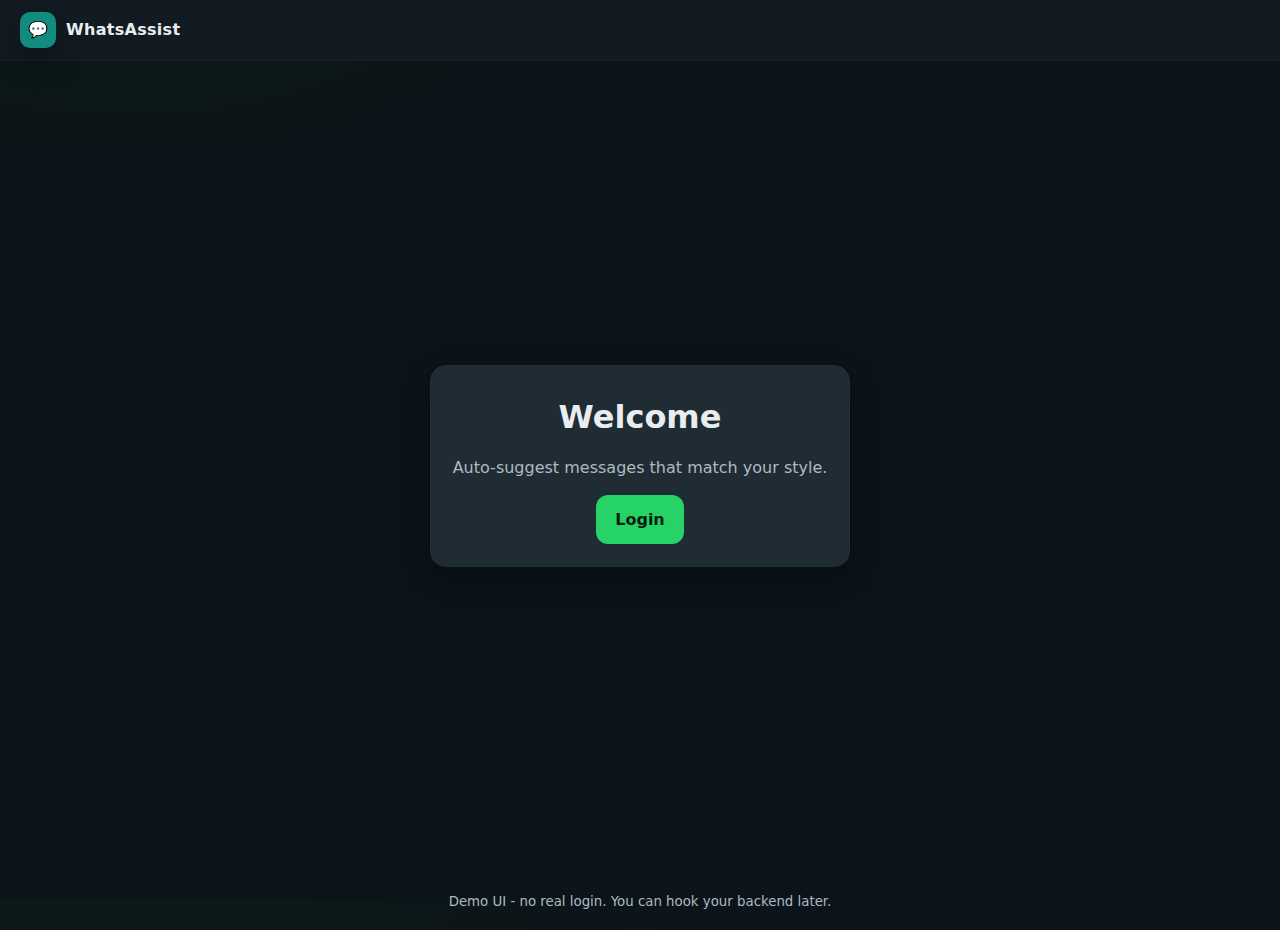
<file: web_project/front/index.html>
<!doctype html>
<html lang="en">
<head>
  <meta charset="utf-8" />
  <meta name="viewport" content="width=device-width, initial-scale=1" />
  <title>WhatsAssist - Login</title>
  <link rel="stylesheet" href="styles.css" />
</head>
<body class="bg">
  <header class="topbar">
    <div class="brand">
      <div class="logo">💬</div>
      <div class="brand-text">WhatsAssist</div>
    </div>
  </header>

  <main class="center-wrap">
    <section class="card hero">
      <h1>Welcome</h1>
      <p class="muted">Auto-suggest messages that match your style.</p>
      <a class="btn btn-primary" href="chats.html">Login</a>
    </section>
  </main>
  <footer class="foot">
    <small class="muted">Demo UI - no real login. You can hook your backend later.</small>
  </footer>
</body>
</html>
</file>
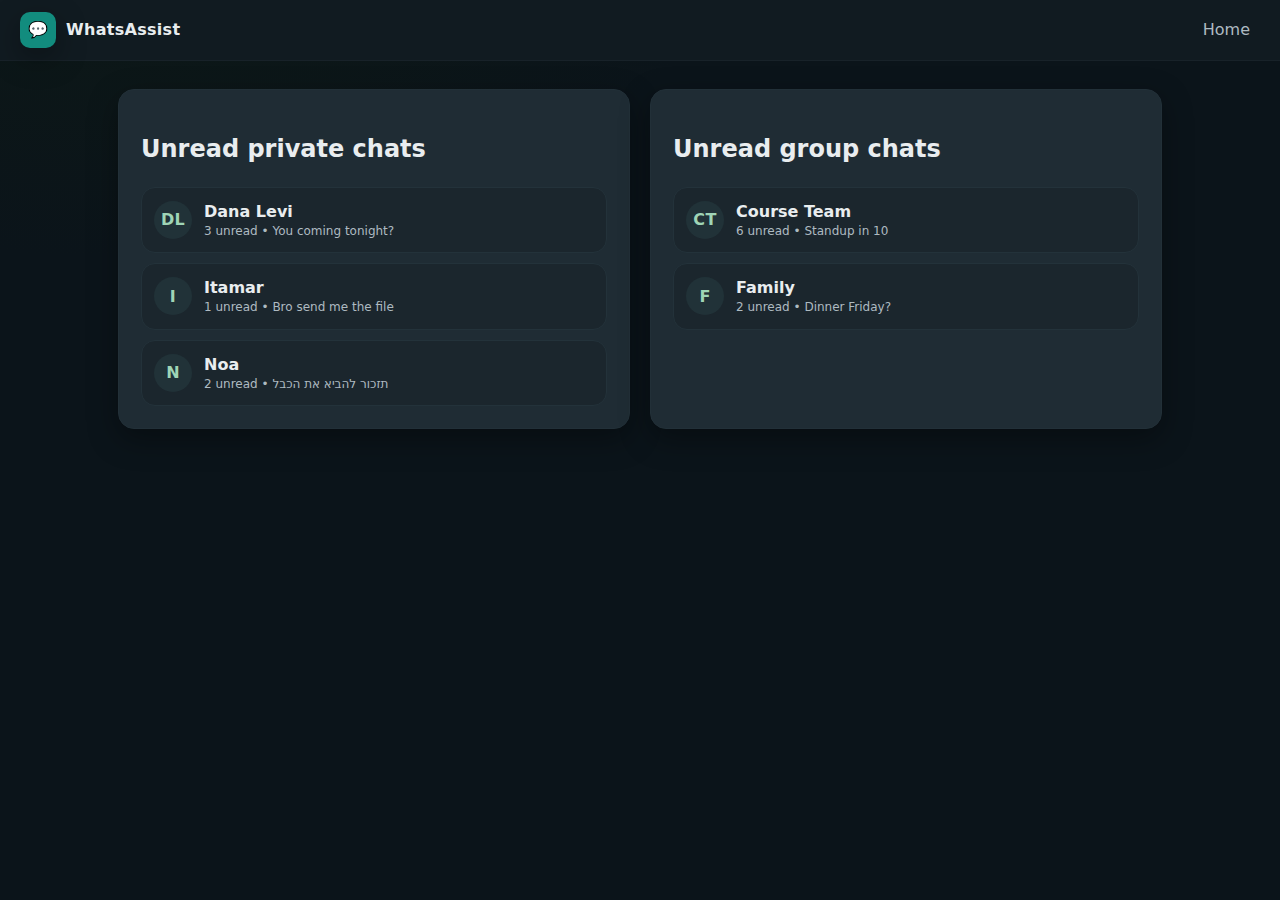
<file: web_project/front/chats.html>
<!doctype html>
<html lang="en">
<head>
  <meta charset="utf-8" />
  <meta name="viewport" content="width=device-width, initial-scale=1" />
  <title>WhatsAssist - Unread Chats</title>
  <link rel="stylesheet" href="styles.css" />
</head>
<body class="bg">
  <header class="topbar">
    <div class="brand">
      <div class="logo">💬</div>
      <div class="brand-text">WhatsAssist</div>
    </div>
    <nav class="nav">
      <a class="nav-link" href="index.html">Home</a>
    </nav>
  </header>

  <main class="content">
    <div class="grid-2">
      <section class="card">
        <h2>Unread private chats</h2>
        <ul id="privateList" class="chat-list"></ul>
      </section>

      <section class="card">
        <h2>Unread group chats</h2>
        <ul id="groupList" class="chat-list"></ul>
      </section>
    </div>
  </main>

  <!-- Suggestion modal -->
  <div id="modal" class="modal hidden" aria-hidden="true">
    <div class="modal-backdrop" data-close="true"></div>
    <div class="modal-card" role="dialog" aria-modal="true" aria-labelledby="modalTitle">
      <div class="modal-head">
        <h3 id="modalTitle">Suggested message</h3>
        <button class="icon-btn" data-close="true" aria-label="Close">✕</button>
      </div>
      <div class="modal-body">
        <div id="suggestionBox" class="suggestion"></div>
      </div>
      <div class="modal-actions">
        <button id="btnAnother" class="btn btn-ghost">Generate another</button>
        <button id="btnConfirm" class="btn btn-primary">Confirm & send</button>
      </div>
    </div>
  </div>

  <script src="app.js"></script>
</body>
</html>
</file>
<file: web_project/front/styles.css>
/* WhatsAssist - green/black/white theme */
:root{
  --bg:#0b141a;
  --panel:#111b21;
  --card:#1f2c34;
  --muted:#aebac1;
  --text:#e9edef;
  --accent:#25D366;
  --accent-2:#128C7E;
  --danger:#ff4d4d;
  --ring: rgba(37,211,102,0.35);
  --shadow: 0 10px 30px rgba(0,0,0,.35);
  --radius:16px;
}

*{box-sizing:border-box}
html,body{height:100%}
body.bg{
  margin:0;
  background: radial-gradient(1200px 800px at 10% -20%, #0d1a15 0%, var(--bg) 55%), var(--bg);
  color:var(--text);
  font:16px/1.45 system-ui,-apple-system,Segoe UI,Roboto,Helvetica,Arial,Apple Color Emoji,Segoe UI Emoji;
}

.topbar{
  position:sticky; top:0; z-index:10;
  display:flex; align-items:center; justify-content:space-between;
  padding:12px 20px; background:var(--panel); border-bottom:1px solid #182229;
}
.brand{display:flex; align-items:center; gap:10px}
.logo{width:36px; height:36px; display:grid; place-items:center; background:var(--accent-2); border-radius:10px; box-shadow:var(--shadow)}
.brand-text{font-weight:700; letter-spacing:.3px}

.nav .nav-link{color:var(--muted); text-decoration:none; padding:8px 10px; border-radius:8px}
.nav .nav-link:hover{background:#182229; color:var(--text)}

.center-wrap{min-height:calc(100vh - 90px); display:grid; place-items:center; padding:32px}
.card{
  background:var(--card); border:1px solid #223038; border-radius:var(--radius);
  padding:22px; box-shadow:var(--shadow);
}
.hero{ text-align:center; max-width:520px }
.hero h1{ margin:6px 0 8px }
.muted{ color:var(--muted) }
.btn{
  display:inline-flex; align-items:center; justify-content:center;
  gap:8px; padding:12px 18px; border-radius:12px; border:1px solid transparent;
  cursor:pointer; text-decoration:none; font-weight:600;
  transition:transform .04s ease, background .2s ease, border-color .2s ease;
}
.btn:active{ transform:translateY(1px) }
.btn-primary{ background:var(--accent); color:#0b1e11 }
.btn-primary:hover{ filter:brightness(.95) }
.btn-ghost{ background:transparent; color:var(--text); border-color:#2a3a42 }
.btn-ghost:hover{ background:#182229 }

.foot{ text-align:center; padding:18px; color:var(--muted) }

.content{ max-width:1100px; margin:0 auto; padding:28px }
.grid-2{ display:grid; grid-template-columns:1fr; gap:20px }
@media (min-width:900px){ .grid-2{ grid-template-columns:1fr 1fr } }

.chat-list{ list-style:none; margin:0; padding:0 }
.chat-item{
  display:flex; align-items:center; gap:12px; padding:12px; border-radius:14px;
  border:1px solid #23323a; background:#1b262d; cursor:pointer;
}
.chat-item + .chat-item{ margin-top:10px }
.chat-item:hover{ background:#213038; border-color:#2b3b44 }
.avatar{
  width:38px; height:38px; border-radius:50%; background:#213238; display:grid; place-items:center; color:#9fd5b6;
  font-weight:700; letter-spacing:.3px;
}
.title{ font-weight:700 }
.subtitle{ font-size:12px; color:var(--muted) }

.modal.hidden{ display:none }
.modal{ position:fixed; inset:0; display:grid; place-items:center }
.modal-backdrop{ position:absolute; inset:0; background:rgba(0,0,0,.55) }
.modal-card{
  position:relative; z-index:1; width:min(720px, 92vw);
  background:var(--card); border:1px solid #24333b; border-radius:18px; box-shadow:var(--shadow);
}
.modal-head{ display:flex; align-items:center; justify-content:space-between; padding:16px 18px; border-bottom:1px solid #223038 }
.modal-body{ padding:18px }
.modal-actions{ display:flex; gap:10px; justify-content:flex-end; padding:16px 18px; border-top:1px solid #223038 }
.icon-btn{
  appearance:none; border:0; background:transparent; color:var(--muted);
  font-size:18px; cursor:pointer; padding:6px; border-radius:8px;
}
.icon-btn:hover{ background:#1a2830; color:var(--text) }

.suggestion{
  padding:16px; background:#152128; border:1px solid #24333b; border-radius:14px;
  box-shadow: inset 0 0 0 1px rgba(255,255,255,0.02);
}
.suggestion::before{
  content:""; display:block; height:4px; width:60px; border-radius:2px; background:var(--accent); margin-bottom:12px;
}

.tag{ font-size:12px; color:var(--muted) }
</file>
